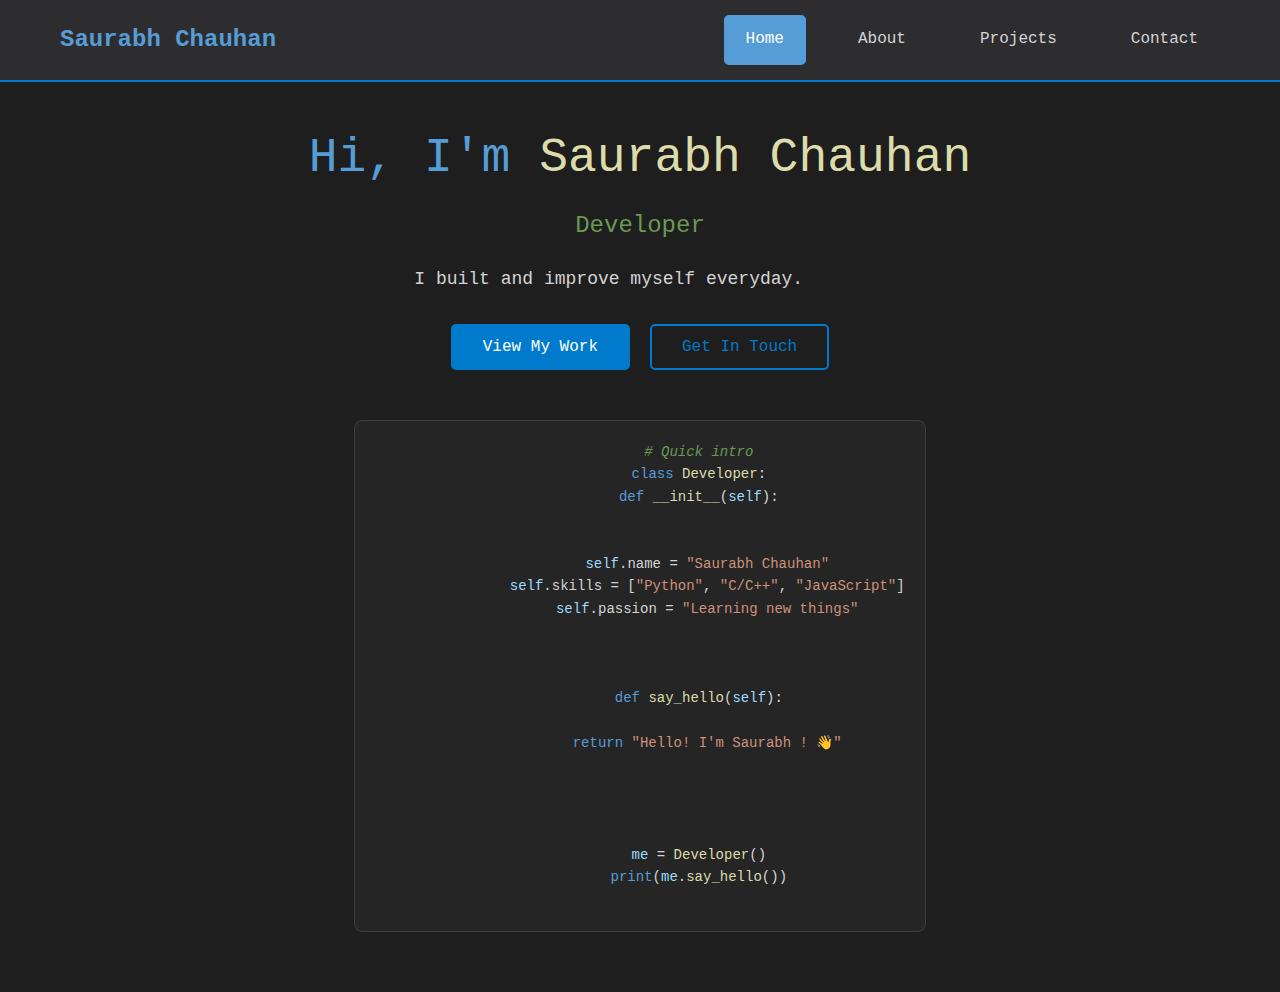
<file: index.html>
<!DOCTYPE html>
<html lang="en">
<head>
  <meta charset="UTF-8">
  <meta name="viewport" content="width=device-width, initial-scale=1.0">
  <meta name="description" content="Explore the portfolio of Saurabh Chauhan — featuring web apps, coding projects, and a passion for learning new technologies.">
  <meta name="keywords" content="Saurabh Chauhan, portfolio, web developer">
  <meta name="author" content="Saurabh Chauhan">
  <link rel="icon" href="files/favicon.png" type="image/png">
  <title>Saurabh Chauhan</title>
  <link rel="stylesheet" href="style.css">
</head>
<body>
  <!-- Header Navigation -->
  <header class="header">
    <nav class="nav-container">
      <div class="logo">Saurabh Chauhan</div>
      <div class="menu-toggle" onclick="toggleMobileMenu()">
        <span></span>
        <span></span>
        <span></span>
      </div>
      <ul class="nav-menu" id="navMenu">
        <li class="nav-item active" onclick="showSection('home')">Home</li>
        <li class="nav-item" onclick="showSection('about')">About</li>
        <li class="nav-item" onclick="showSection('projects')">Projects</li>
        <li class="nav-item" onclick="showSection('contact')">Contact</li>
      </ul>
    </nav>
  </header>

  <!-- Main Content -->
  <main class="main-content">
    <!-- Home Section -->
    <section class="section active" id="home">
      <div class="container">
        <div class="home-section">
            <div class="hero-content">
              <h1>Hi, I'm 
                <span style="color: #dcdcaa;">
                  Saurabh Chauhan
                </span>
              </h1>
              <p class="subtitle">
                Developer
              </p>
              <p class="description">
                I built and improve myself everyday.
              </p>
              <div class="cta-buttons">
                <button class="btn btn-primary" onclick="showSection('projects')">
                  View My Work
                </button>
                <button class="btn" onclick="showSection('contact')">
                  Get In Touch
                </button>
              </div>
            </div>
                  
          <div class="code-preview">
            <pre>
              <span class="comment"># Quick intro</span>
              <span class="keyword">class</span> <span class="function">Developer</span>:
              <span class="keyword">def</span> <span class="function">__init__</span>(<span class="variable">self</span>):

              <pre>
                <span class="variable">self</span>.name = <span class="string">"Saurabh Chauhan"</span>
                <span class="variable">self</span>.skills = [<span class="string">"Python"</span>, <span class="string">"C/C++"</span>, <span class="string">"JavaScript"</span>]
                <span class="variable">self</span>.passion = <span class="string">"Learning new things"</span>
              </pre> 
                          
              <span class="keyword">def</span> <span class="function">say_hello</span>(<span class="variable">self</span>):
              <pre>
                <span class="keyword">return</span> <span class="string">"Hello! I'm Saurabh ! 👋"</span>
              </pre>
              

              <span class="variable">me</span> = <span class="function">Developer</span>()
              <span class="keyword">print</span>(<span class="variable">me</span>.<span class="function">say_hello</span>())
            </pre>
          </div>
        </div>
      </div>
    </section>

      <!-- About Section -->
    <section class="section" id="about">
      <div class="container">
        <div class="about-content">
          <div class="about-text">
            <h2>About Me</h2>
            <p>
              Hi! I’m Saurabh Chauhan, a passionate and curious learner with a love for technology and problem-solving.
              I have <span class="keyword">Python</span>,<span class="keyword">C/C++</span>  and <span class="keyword">JavaScript</span> experience, and I love creating things that simplify life or make it more fun.
            </p>
            <p>
              I'm constantly discovering new concepts, acquiring new skills, and challenging myself to become a better person — whether through coding, giving back to projects, or learning about how things work.
            </p>

            <p>
              Thanks for visiting — feel free to explore my work!
            </p>
            
          </div>
                  
          <div class="skills-section">
            <h3>Tech Stack</h3>
            <div class="skills-grid">
              <div class="skill-item">
                <strong>Python</strong>
              </div>
              <div class="skill-item">
                <strong>C/C++</strong>
              </div>
              <div class="skill-item">
                <strong>JavaScript</strong>
              </div>
              <div class="skill-item">
                <strong>React</strong>
              </div>
              <div class="skill-item">
                <strong>HTML</strong>
              </div>
              <div class="skill-item">
                <strong>CSS</strong>
              </div>
              <div class="skill-item">
                <strong>Git</strong>
              </div>
              <div class="skill-item">
                <strong>Linux</strong>
              </div>
              <div class="skill-item">
                <strong>Figma</strong>
              </div>
            </div>
          </div>
        </div>
      </div>
    </section>

    <!-- Projects Section -->
    <section class="section" id="projects">
      <div class="container">
        <div class="projects-header">
          <h2>My Projects</h2>
          <p>Here are some of the projects I've built recently</p>
        </div>
          
        <div class="projects-grid">
          <div class="project-card">
            <h3 class="project-title">Interactive Tip Calculator</h3>
            <p class="project-description">
              A very effective platform to calculate Tip amount and its distribution among every individual.
            </p>
            <div class="project-tech">
              <span class="tech-tag">HTML</span>
              <span class="tech-tag">CSS</span>
              <span class="tech-tag">JAVASCRIPT</span>
            </div>
            <div class="project-links">
              <a href="https://saurabh-1785.github.io/interactive-tip-calculator/" target="_blank" class="project-link">Live Demo</a>
              <a href="https://github.com/Saurabh-1785/interactive-tip-calculator" target="_blank" class="project-link">View Code</a>
            </div>
          </div>
          <div class="project-card">
            <h3 class="project-title">Alternate Site Designs </h3>
            <p class="project-description">
              Figma based alternate design for various websites like amazon, youtube,etc
            </p>
            <div class="project-tech">
              <span class="tech-tag">FIGMA</span>
            </div>
            <div class="project-links">
              <a href="https://www.figma.com/design/85sA25E2qpJEFeIbyxxelf/Alternate-design-sites?node-id=0-1&t=mPPWaAYJ0SUyhF9y-1" target="_blank" class="project-link">View</a>
            </div>
          </div>
          
        </div>
      </div>
    </section>

    <!-- Contact Section -->
    <section class="section" id="contact">
      <div class="container">
        <div class="contact-content">
          <h2>Let's Work Together</h2>
          <p>
            I'm always interested in new opportunities and exciting projects. 
            Whether you have a question, want to collaborate, or just want to say hi, 
            I'd love to hear from you!
          </p>
              
          <div class="contact-methods">
            <div class="contact-item">
              <h3>📧 Email</h3>
              <p><a href="https://mail.google.com/mail/?view=cm&fs=1&to=saurabhchauhan1785@gmail.com&su=Portfolio%20Inquiry&body=Hi%20Saurabh,%0D%0AI%20saw%20your%20portfolio%20and..." target="_blank">saurabhchauhan1785@gmail.com</a></p>
              <p>Best way to reach me for project inquiries</p>
            </div>
            
            <div class="contact-item">
              <h3>💼 LinkedIn</h3>
              <p><a href="https://www.linkedin.com/in/saurabh-chauhan-a96413323/" target="_blank">Connect with me</a></p>
              <p>Professional networking and career opportunities</p>
            </div>
            
            <div class="contact-item">
              <h3>🐙 GitHub</h3>
              <p><a href="https://github.com/Saurabh-1785" target="_blank">Check my code</a></p>
              <p>Open source contributions and personal projects</p>
            </div>
            
            <div class="contact-item">
              <h3>🚀 Status</h3>
              <p style="color: #6a9955;"><strong>Available for freelance</strong></p>
              <p>Open to new projects and collaborations</p>
            </div>
          </div>
                  
          <div class="cta-buttons">
            <a href="https://mail.google.com/mail/?view=cm&fs=1&to=saurabhchauhan1785@gmail.com&su=Portfolio%20Inquiry&body=Hi%20Saurabh,%0D%0AI%20saw%20your%20portfolio%20and..." target="_blank" class="btn">
              📩 Send Email
            </a>
            <a href="files/Resume.pdf" target="_blank" class="btn">
              📄 Download Resume
            </a>
          </div>
        </div>
      </div>
    </section>
  </main>

  <script src="script.js" defer></script>
</body>
</html>
</file>
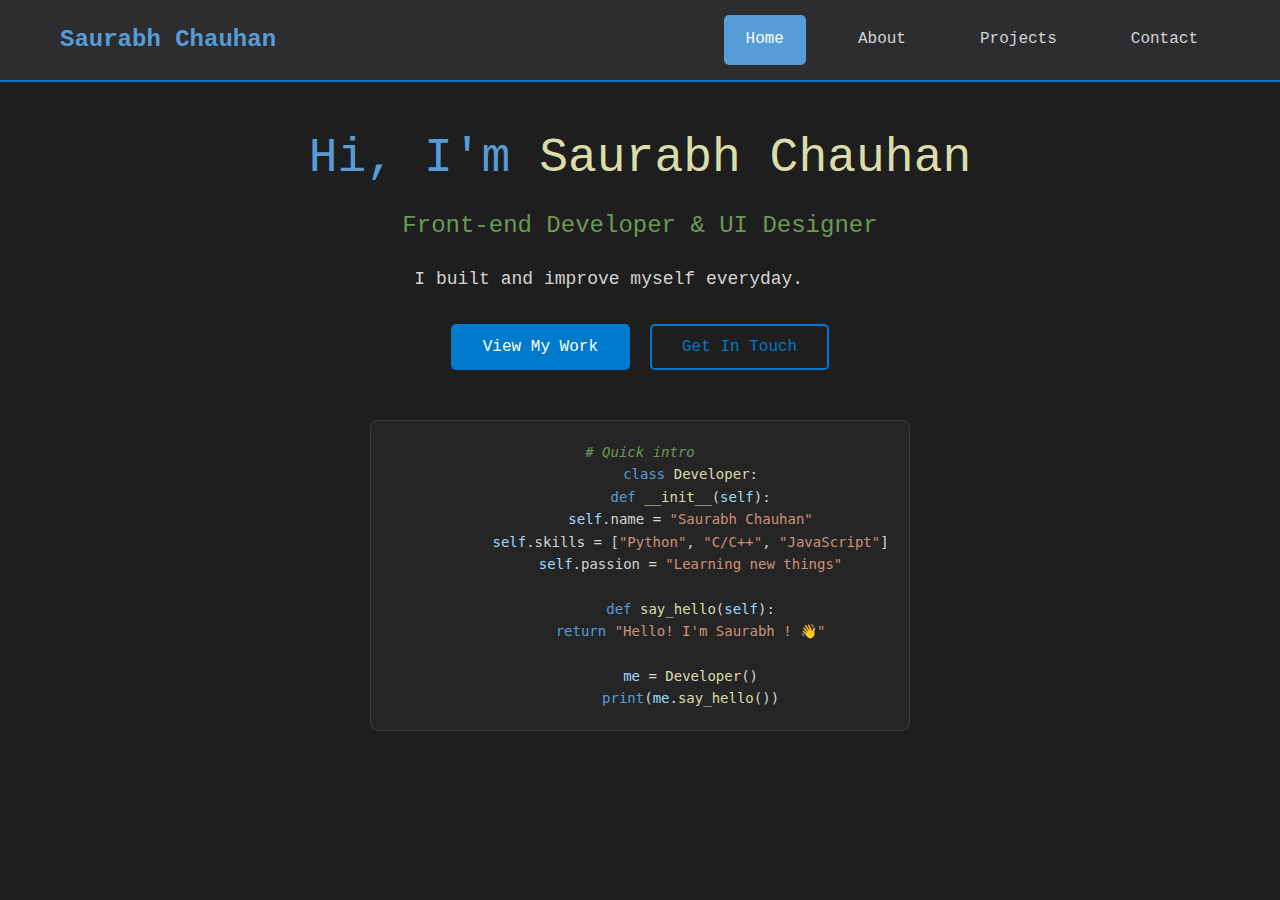
<file: portfolio.html>
<!DOCTYPE html>
<html lang="en">
<head>
  <meta charset="UTF-8">
  <meta name="viewport" content="width=device-width, initial-scale=1.0">
  <title>Saurabh Chauhan - Web Developer</title>
  <link rel="stylesheet" href="style.css">
</head>
<body>
  <!-- Header Navigation -->
  <header class="header">
    <nav class="nav-container">
      <div class="logo">Saurabh Chauhan</div>
      <div class="menu-toggle" onclick="toggleMobileMenu()">
        <span></span>
        <span></span>
        <span></span>
      </div>
      <ul class="nav-menu" id="navMenu">
        <li class="nav-item active" onclick="showSection('home')">Home</li>
        <li class="nav-item" onclick="showSection('about')">About</li>
        <li class="nav-item" onclick="showSection('projects')">Projects</li>
        <li class="nav-item" onclick="showSection('contact')">Contact</li>
      </ul>
    </nav>
  </header>

  <!-- Main Content -->
  <main class="main-content">
    <!-- Home Section -->
    <section class="section active" id="home">
      <div class="container">
        <div class="home-section">
            <div class="hero-content">
              <h1>Hi, I'm <span style="color: #dcdcaa;">Saurabh Chauhan</span></h1>
              <p class="subtitle">Front-end Developer & UI Designer</p>
              <p class="description">
                  I built and improve myself everyday.
              </p>
              <div class="cta-buttons">
                <button class="btn btn-primary" onclick="showSection('projects')">
                    View My Work
                </button>
                <button class="btn" onclick="showSection('contact')">
                    Get In Touch
                </button>
              </div>
            </div>
                  
          <div class="code-preview">
            <pre><span class="comment"># Quick intro</span>
            <span class="keyword">class</span> <span class="function">Developer</span>:
            <span class="keyword">def</span> <span class="function">__init__</span>(<span class="variable">self</span>):
            <span class="variable">self</span>.name = <span class="string">"Saurabh Chauhan"</span>
            <span class="variable">self</span>.skills = [<span class="string">"Python"</span>, <span class="string">"C/C++"</span>, <span class="string">"JavaScript"</span>]
            <span class="variable">self</span>.passion = <span class="string">"Learning new things"</span>
                        
            <span class="keyword">def</span> <span class="function">say_hello</span>(<span class="variable">self</span>):
            <span class="keyword">return</span> <span class="string">"Hello! I'm Saurabh ! 👋"</span>

            <span class="variable">me</span> = <span class="function">Developer</span>()
            <span class="keyword">print</span>(<span class="variable">me</span>.<span class="function">say_hello</span>())</pre>
          </div>
        </div>
      </div>
    </section>

      <!-- About Section -->
    <section class="section" id="about">
      <div class="container">
        <div class="about-content">
          <div class="about-text">
            <h2>About Me</h2>
            <p>
                Hi, I’m Saurabh — a web developer and designer from India. I build clean, creative websites with a focus on detail and functionality. Whether working independently or in a team, I’m driven to create meaningful digital experiences.

            </p>
            <p>
              Thanks for visiting — feel free to explore my work!
            </p>
            
          </div>
                  
          <div class="skills-section">
            <h3>Tech Stack</h3>
            <div class="skills-grid">
              <div class="skill-item">
                <strong>Python</strong>
              </div>
              <div class="skill-item">
                <strong>C/C++</strong>
              </div>
              <div class="skill-item">
                <strong>JavaScript</strong>
              </div>
              <div class="skill-item">
                <strong>React</strong>
              </div>
              <div class="skill-item">
                <strong>HTML</strong>
              </div>
              <div class="skill-item">
                <strong>CSS</strong>
              </div>
              <div class="skill-item">
                <strong>Git</strong>
              </div>
              <div class="skill-item">
                <strong>Linux</strong>
              </div>
            </div>
          </div>
        </div>
      </div>
    </section>

    <!-- Projects Section -->
    <section class="section" id="projects">
      <div class="container">
        <div class="projects-header">
          <h2>My Projects</h2>
          <p>Here are some of the projects I've built recently</p>
        </div>
          
        <div class="projects-grid">
          <div class="project-card">
            <h3 class="project-title">Interactive Tip Calculator</h3>
            <p class="project-description">
              A very effective platform to calculate Tip amount and its distribution among every individual.
            </p>
            <div class="project-tech">
              <span class="tech-tag">HTML</span>
              <span class="tech-tag">CSS</span>
              <span class="tech-tag">JAVASCRIPT</span>
            </div>
            <div class="project-links">
              <a href="https://saurabh-1785.github.io/interative-tip-calculator/" target="_blank" class="project-link">Live Demo</a>
              <a href="https://github.com/Saurabh-1785/interative-tip-calculator.git" target="_blank" class="project-link">View Code</a>
            </div>
          </div>
          
        </div>
      </div>
    </section>

    <!-- Contact Section -->
    <section class="section" id="contact">
      <div class="container">
        <div class="contact-content">
          <h2>Let's Work Together</h2>
          <p>
              I'm always interested in new opportunities and exciting projects. 
              Whether you have a question, want to collaborate, or just want to say hi, 
              I'd love to hear from you!
          </p>
              
          <div class="contact-methods">
            <div class="contact-item">
              <h3>📧 Email</h3>
              <p><a href="mailto:saurabhchauhan1785@gmail.com">saurabhchauhan1785@gmail.com</a></p>
              <p>Best way to reach me for project inquiries</p>
            </div>
            
            <div class="contact-item">
              <h3>💼 LinkedIn</h3>
              <p><a href="https://www.linkedin.com/in/saurabh-chauhan-a96413323/" target="_blank">Connect with me</a></p>
              <p>Professional networking and career opportunities</p>
            </div>
            
            <div class="contact-item">
              <h3>🐙 GitHub</h3>
              <p><a href="https://github.com/Saurabh-1785" target="_blank">Check my code</a></p>
              <p>Open source contributions and personal projects</p>
            </div>
            
            <div class="contact-item">
              <h3>🚀 Status</h3>
              <p style="color: #6a9955;"><strong>Available for freelance</strong></p>
              <p>Open to new projects and collaborations</p>
            </div>
          </div>
                  
          <div class="cta-buttons">
            <a href="mailto:saurabhchauhan1785@gmail.com" class="btn btn-primary">
              📩 Send Email
            </a>
            <a href="#" class="btn" download>
              📄 Download Resume
            </a>
          </div>
        </div>
      </div>
    </section>
  </main>

  <script src="portfolio.js" defer></script>
</body>
</html>
</file>
<file: style.css>
* {
  margin: 0;
  padding: 0;
  box-sizing: border-box;
}

body {
  font-family: 'Consolas', 'Monaco', 'Courier New', monospace;
  background: #1e1e1e;
  color: #d4d4d4;
  line-height: 1.6;
}

/* Header Navigation */
.header {
  background: #2d2d30;
  padding: 15px 0;
  position: fixed;
  top: 0;
  width: 100%;
  z-index: 1000;
  border-bottom: 2px solid #007acc;
}

.nav-container {
  max-width: 1200px;
  margin: 0 auto;
  display: flex;
  justify-content: space-between;
  align-items: center;
  padding: 0 20px;
}

.logo {
  font-size: 24px;
  font-weight: bold;
  color: #569cd6;
}

.nav-menu {
  display: flex;
  list-style: none;
  gap: 30px;
}

.nav-item {
  cursor: pointer;
  padding: 10px 20px;
  border-radius: 5px;
  transition: all 0.3s ease;
  background: transparent;
  border: 2px solid transparent;
  color: #d4d4d4;
  font-size: 16px;
}

.nav-item:hover {
  background: #007acc;
  border-color: #007acc;
  color: white;
  transform: translateY(-2px);
}

.nav-item.active {
  background: #569cd6;
  border-color: #569cd6;
  color: white;
}

/* Mobile menu toggle */
.menu-toggle {
  display: none;
  flex-direction: column;
  cursor: pointer;
  gap: 4px;
}

.menu-toggle span {
  width: 25px;
  height: 3px;
  background: #d4d4d4;
  border-radius: 2px;
  transition: 0.3s;
}

/* Main content */
.main-content {
  margin-top: 80px;
  min-height: calc(100vh - 80px);
}

.container {
  max-width: 1200px;
  margin: 0 auto;
  padding: 0 20px;
}

/* Sections */
.section {
  display: none;
  padding: 40px 0;
  min-height: calc(100vh - 120px);
}

.section.active {
  display: block;
}

/* Home Section */
.home-section {
  display: flex;
  align-items: center;
  justify-content: center;
  text-align: center;
  flex-direction: column;
  gap: 30px;
}

.hero-content h1 {
  font-size: 48px;
  color: #569cd6;
  margin-bottom: 10px;
  font-weight: normal;
}

.hero-content .subtitle {
  font-size: 24px;
  color: #6a9955;
  margin-bottom: 20px;
}

.hero-content .description {
  font-size: 18px;
  color: #d4d4d4;
  max-width: 600px;
  margin-bottom: 30px;
}

.cta-buttons {
  display: flex;
  gap: 20px;
  flex-wrap: wrap;
  justify-content: center;
}

.btn {
  padding: 12px 30px;
  border: 2px solid #007acc;
  background: transparent;
  color: #007acc;
  text-decoration: none;
  border-radius: 5px;
  font-size: 16px;
  font-family: inherit;
  cursor: pointer;
  transition: all 0.3s ease;
  display: inline-flex;
  align-items: center;
  gap: 8px;
}

.btn:hover {
  background: #007acc;
  color: white;
  transform: translateY(-2px);
}

.btn-primary {
  background: #007acc;
  color: white;
}

.btn-primary:hover {
  background: #005a94;
}

/* Code display */
.code-preview {
  background: #252526;
  border: 1px solid #3e3e42;
  border-radius: 8px;
  padding: 20px;
  margin: 20px 0;
  max-width: 600px;
  font-size: 14px;
  overflow-x: auto;
}

.code-preview pre {
  white-space: pre-wrap;
}

/* About Section */
.about-content {
  display: grid;
  grid-template-columns: 1fr 1fr;
  gap: 40px;
  align-items: start;
}

.about-text {
  font-size: 18px;
  line-height: 1.8;
}

.about-text h2 {
  color: #569cd6;
  font-size: 32px;
  margin-bottom: 20px;
}

.about-text p {
  margin-bottom: 20px;
}

.skills-section {
  background: #252526;
  padding: 30px;
  border-radius: 8px;
  border: 1px solid #3e3e42;
}

.skills-section h3 {
  color: #dcdcaa;
  font-size: 24px;
  margin-bottom: 20px;
}

.skills-grid {
  display: grid;
  grid-template-columns: repeat(auto-fit, minmax(120px, 1fr));
  gap: 15px;
}

.skill-item {
  background: #1e1e1e;
  padding: 15px;
  border-radius: 5px;
  text-align: center;
  border: 1px solid #3e3e42;
  transition: transform 0.2s;
}

.skill-item:hover {
  transform: translateY(-2px);
  border-color: #007acc;
}

/* Projects Section */
.projects-header {
  text-align: center;
  margin-bottom: 40px;
}

.projects-header h2 {
  color: #569cd6;
  font-size: 36px;
  margin-bottom: 15px;
}

.projects-grid {
  display: grid;
  grid-template-columns: repeat(auto-fit, minmax(350px, 1fr));
  gap: 30px;
}

.project-card {
  background: #252526;
  border: 1px solid #3e3e42;
  border-radius: 8px;
  padding: 25px;
  transition: all 0.3s ease;
}

.project-card:hover {
  transform: translateY(-5px);
  box-shadow: 0 10px 30px rgba(0, 122, 204, 0.2);
  border-color: #007acc;
}

.project-title {
  color: #dcdcaa;
  font-size: 22px;
  margin-bottom: 15px;
}

.project-description {
  color: #d4d4d4;
  margin-bottom: 20px;
  font-size: 16px;
  line-height: 1.6;
}

.project-tech {
  display: flex;
  gap: 10px;
  flex-wrap: wrap;
  margin-bottom: 20px;
}

.tech-tag {
  background: #1e1e1e;
  color: #569cd6;
  padding: 6px 12px;
  border-radius: 15px;
  font-size: 13px;
  border: 1px solid #3e3e42;
}

.project-links {
  display: flex;
  gap: 15px;
}

.project-link {
  padding: 8px 16px;
  background: transparent;
  border: 1px solid #007acc;
  color: #007acc;
  text-decoration: none;
  border-radius: 4px;
  font-size: 14px;
  transition: all 0.2s;
}

.project-link:hover {
  background: #007acc;
  color: white;
}

/* Contact Section */
.contact-content {
  max-width: 800px;
  margin: 0 auto;
  text-align: center;
}

.contact-content h2 {
  color: #569cd6;
  font-size: 36px;
  margin-bottom: 20px;
}

.contact-content p {
  font-size: 18px;
  margin-bottom: 40px;
  line-height: 1.8;
}

.contact-methods {
  display: grid;
  grid-template-columns: repeat(auto-fit, minmax(250px, 1fr));
  gap: 25px;
  margin-bottom: 40px;
}

.contact-item {
  background: #252526;
  padding: 25px;
  border-radius: 8px;
  border: 1px solid #3e3e42;
  transition: all 0.3s ease;
}

.contact-item:hover {
  transform: translateY(-3px);
  border-color: #007acc;
}

.contact-item h3 {
  color: #dcdcaa;
  font-size: 20px;
  margin-bottom: 15px;
}

.contact-item p {
  margin-bottom: 10px;
  font-size: 16px;
}

.contact-item a {
  color: #569cd6;
  text-decoration: none;
  font-weight: bold;
}

.contact-item a:hover {
  text-decoration: underline;
}

/* Syntax highlighting */
.keyword { color: #569cd6; }
.string { color: #ce9178; }
.comment { color: #6a9955; font-style: italic; }
.function { color: #dcdcaa; }
.variable { color: #9cdcfe; }
.number { color: #b5cea8; }

  /* Responsive Design */
@media (max-width: 768px) {
  .menu-toggle {
    display: flex;
  }

  .nav-menu {
    position: fixed;
    top: 70px;
    left: -100%;
    width: 100%;
    height: calc(100vh - 70px);
    background: #2d2d30;
    flex-direction: column;
    justify-content: start;
    align-items: center;
    padding-top: 50px;
    transition: left 0.3s ease;
    gap: 20px;
  }

  .nav-menu.active {
    left: 0;
  }

  .nav-item {
    width: 80%;
    text-align: center;
    font-size: 18px;
    padding: 15px;
  }

  .hero-content h1 {
    font-size: 36px;
  }

  .hero-content .subtitle {
    font-size: 20px;
  }

  .cta-buttons {
    flex-direction: column;
    align-items: center;
  }

  .about-content {
    grid-template-columns: 1fr;
    gap: 30px;
  }

  .projects-grid {
    grid-template-columns: 1fr;
  }

  .contact-methods {
    grid-template-columns: 1fr;
  }

  .container {
    padding: 0 15px;
  }
}

/* Loading animation */
.loading-dots {
  display: inline-block;
  animation: dots 1.5s infinite;
}

@keyframes dots {
  0%, 20% { content: ''; }
  40% { content: '.'; }
  60% { content: '..'; }
  80%, 100% { content: '...'; }
}

/* Smooth scrolling */
html {
  scroll-behavior: smooth;
}

/* Focus states for accessibility */
.nav-item:focus,
.btn:focus,
.project-link:focus {
  outline: 2px solid #007acc;
  outline-offset: 2px;
}
</file>
